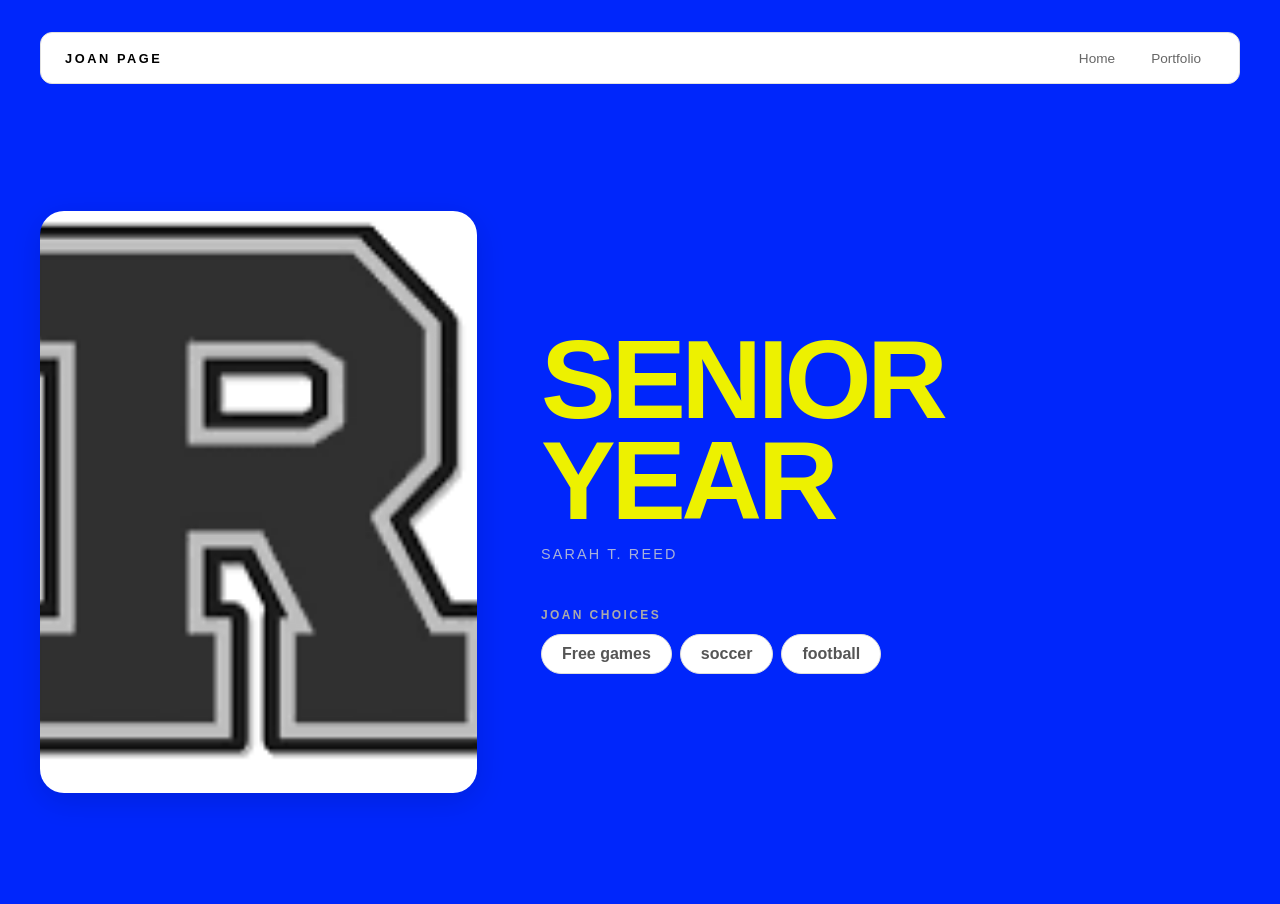
<file: index.html>
<!DOCTYPE html>
<html>

<head>
  <title> joan website</title>
  <link rel="stylesheet" href="style.css">
</head>

<body>
  <div id="all-contents">
    <nav>
      <h1>joan page</h1>
      <ul id="nav-ul">
        <li class="nav-li"><a href="index.html">Home</a></li>
        <li class="nav-li"><a href="portfolio.html">Portfolio</a></li>
      </ul>
    </nav>

    <main>
      <!-- All content goes here -->
      <div class="sidebar">

        <img class="sidebar-img" src="reed.png" />
      </div>


      <div class="content">

        <h2>senior year</h2>
        <p>Sarah T. reed </p>
        <div id="interests">
          <h3> joan Choices</h3>
          <ul>
            <li>Free games </li>
            <li>soccer </li>
            <li>football</li>        
          </ul>
        </div>
      </div>
    </main>
  </div>
</body>

</html>
</file>
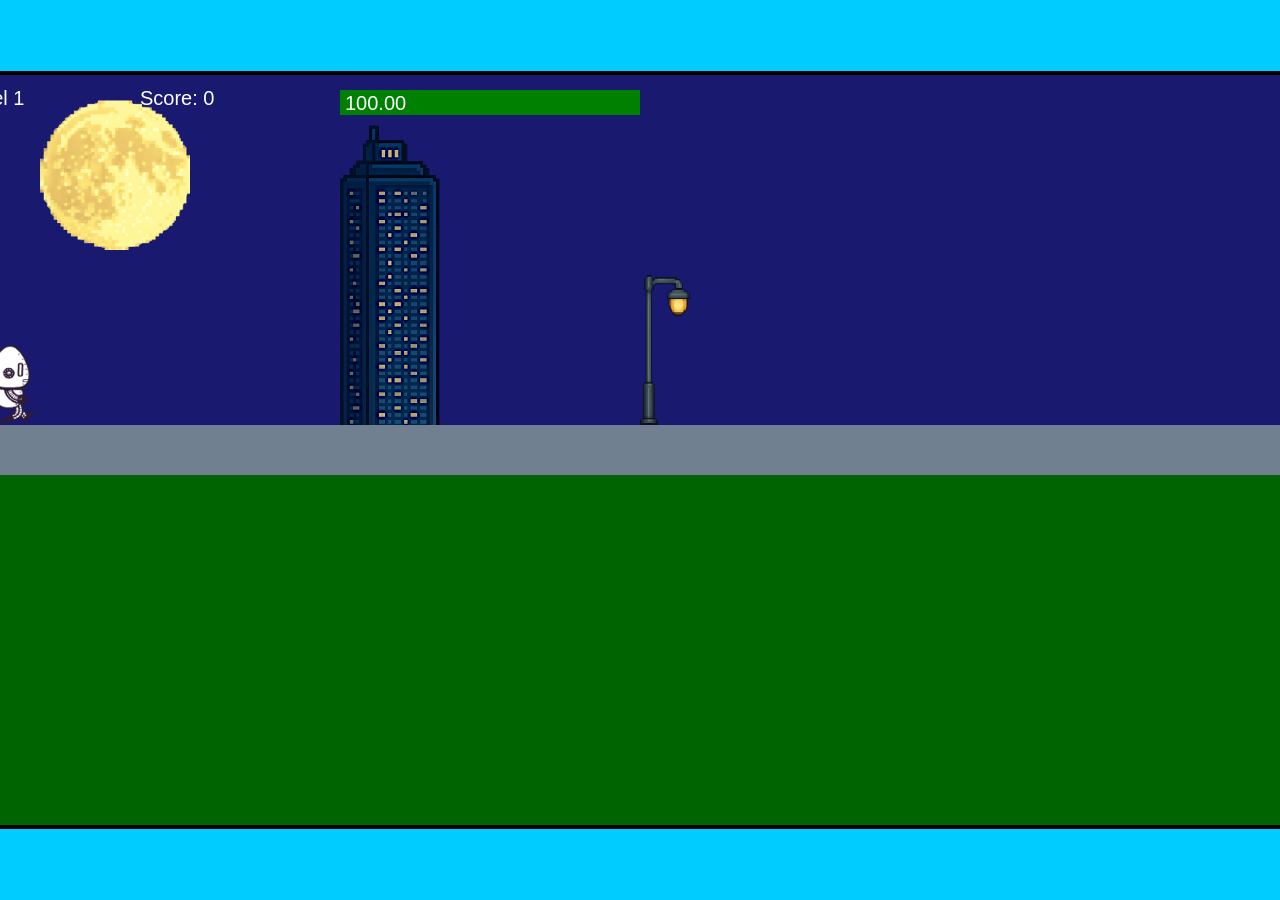
<file: fsd-projects/runtime/index.html>
<!DOCTYPE html>
<html lang="en">
  <head>
    <meta charset="UTF-8" />
    <meta name="viewport" content="width=device-width, initial-scale=1.0" />
    <title>Runtime Neo</title>
    <link rel="stylesheet" href="runtime.css" />
    <script src="https://code.jquery.com/jquery-3.1.0.js"></script>
    <script src="setup.js"></script>
    <script src="levels.js"></script>
    <script src="scenery.js"></script>
    <script src="student.js"></script>
    <script src="main.js"></script>
  </head>
  <body id="body">
    <canvas id="gameCanvas" width="1400" height="750"></canvas>
    <img id="player" src="images/halle.png" />
    <img id="projectile" src="images/projectile.png" />
    <img id="basicPlatform" src="images/interactable/basicPlatform.png" />
    <img id="spikes" src="images/interactable/spikes.png" />
    <img id="bug" src="images/interactable/bug.png" />
    <img id="healthUp" src="images/interactable/healthUp.png" />
    <img id="flag" src="images/interactable/flag.png" />
    <img id="moon" src="images/backgrounds/moon.png" />
    <img id="building" src="images/backgrounds/building.png" />
    <img id="lamp" src="images/backgrounds/lamp.png" />
  </body>
</html>
</file>
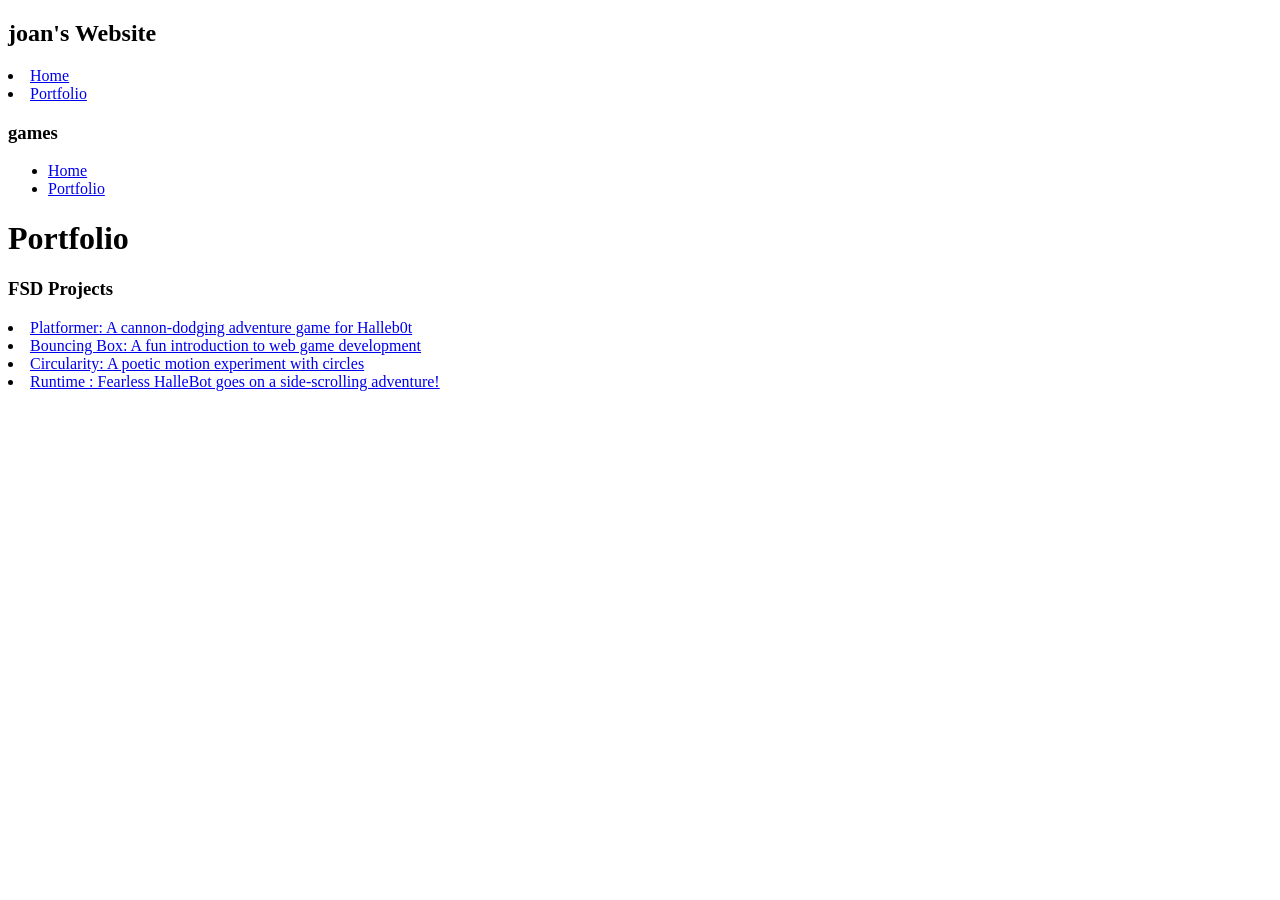
<file: portfolio.html>
<!DOCTYPE html>
<html>
  <head>
    <title>actividades</title>
  </head>

  <body>
    <!-- All content goes here -->
    <div id="all-contents">
      <div id="all-contents">
  <nav>
<h1>joan's Website</h1>
<ul id="nav-ul">

</ul>
<li class="nav-li">
  <a href="index.html">Home</a>
</li>
<li class="nav-li">
  <a href="portfolio.html">Portfolio</a>
</li>
<nav>
  <h1> games</h1>
  <ul id="nav-ul">
    <li class="nav-li">
      <a href="index.html">Home</a>
    </li>
    <li class="nav-li">
      <a href="portfolio.html">Portfolio</a>
    </li>
  </ul>
</nav>

  </nav>
<main>
  <div class="content">
    <h1>Portfolio</h1>
    <h3>FSD Projects</h3>
    <ul id="portfolio">

    </ul>
<li>
  <a href="fsd-projects/platformer/">Platformer: A cannon-dodging adventure game for Halleb0t</a>
</li>
<li>
  <a href="fsd-projects/bouncing-box/">Bouncing Box: A fun introduction to web game development</a>
</li>
<li>
  <a href="fsd-projects/circularity/">Circularity: A poetic motion experiment with circles</a>
</li>
<li>
 <a href="fsd-projects/runtime/">Runtime : Fearless HalleBot goes on a side-scrolling adventure!</a>
</li>

    <!-- ASD Projects will go here -->

  </div>
</main>


  <main>

  </main>
</div>

    </div>
  </body>
</html>
</file>
<file: style.css>
* {
  box-sizing: border-box;
}

body {
  margin: 0;
  background: #0026fb;
  color: #222;
  font-family: "Helvetica Neue", Arial, sans-serif;
}

#all-contents {
  max-width: 1500px;
  min-height: 100vh;
  margin: 0 auto;
  padding: 32px 40px;
}
main {
  display: grid;
  grid-template-columns: minmax(220px, 1fr) minmax(420px, 1.6fr);
  align-items: center;
  min-height: calc(100vh - 160px);
  gap: clamp(32px, 5vw, 80px);
}

.sidebar {
  width: 100%;
}

.content {
  display: flex;
  flex-direction: column;
  align-items: flex-start;
  gap: 12px;
}
h2 {
  margin: 0;
  font-size: clamp(4rem, 10vw, 7rem);
  line-height: 0.9;
  font-weight: 900;
  letter-spacing: -0.04em;
  text-transform: uppercase;
  color: #0000fe;
}

.content > p {
  margin: 0;
  color: #999;
  font-size: 0.9rem;
  text-transform: uppercase;
  letter-spacing: 0.15em;
  line-height: 1.4;
}
h2 {
  color: #edf100; /* bright accent */
}

.content p {
  color: #a8b2d8;
}

#interests {
  margin-top: 32px;
  width: 100%;
}

#interests h3 {
  margin: 0 0 12px;
  font-size: 0.75rem;
  font-weight: 700;
  text-transform: uppercase;
  letter-spacing: 0.2em;
  color: #aaa;
}

#interests ul {
  list-style: none;
  margin: 0;
  padding: 0;
  display: flex;
  flex-wrap: wrap;
  gap: 8px;
}

#interests li {
  color: #555;
  font-size: 1rem;
  font-weight: 600;
  padding: 10px 20px;
  background: #fff;
  border: 1px solid #ddd;
  border-radius: 100px;
  transition:
    background 0.25s ease,
    color 0.25s ease,
    transform 0.25s ease;
  cursor: default;
}

#interests li:hover {
  background: #000;
  color: #fff;
  border-color: #000;
  transform: translateY(-2px);
}


.sidebar-img {
  width: 100%;
  max-width: 760px;
  aspect-ratio: 3 / 4;
  object-fit: cover;
  display: block;
  border-radius: 16px;
  filter: grayscale(100%);
  box-shadow: 0 8px 30px rgba(0, 0, 0, 0.12);
  transition:
    filter 0.4s ease,
    transform 0.4s ease,
    box-shadow 0.4s ease;
}

.sidebar-img:hover {
  filter: grayscale(0%);
  transform: translateY(-4px);
  box-shadow: 0 16px 40px rgba(0, 0, 0, 0.18);
}
.sidebar-img {
  width: 100%;
  max-width: 760px;
  aspect-ratio: 3 / 4;
  object-fit: cover;
  display: block;
  border-radius: 24px;
  box-shadow: 0 8px 30px rgba(0, 0, 0, 0.12);
}
nav {
  display: flex;
  justify-content: space-between;
  align-items: center;
  margin-bottom: 48px;
  padding: 16px 24px;
  background: #fff;
  border: 1px solid #e0e0e0;
  border-radius: 12px;
}

nav h1 {
  margin: 0;
  font-size: 0.8rem;
  font-weight: 700;
  text-transform: uppercase;
  letter-spacing: 0.2em;
  color: #000;
}

#nav-ul {
  list-style: none;
  display: flex;
  gap: 8px;
  margin: 0;
  padding: 0;
}

.nav-li a {
  color: #666;
  text-decoration: none;
  font-size: 0.85rem;
  font-weight: 500;
  padding: 6px 14px;
  border-radius: 8px;
  transition:
    background 0.25s ease,
    color 0.25s ease;
}

.nav-li a:hover {
  background: #000000;
  color: #fff;
}
/* Portfolio styles */
.content h1 {
  color: rgba(255, 254, 254, 0.923);
}

#portfolio {
  list-style: none;
  margin: 0;
  padding: 0;
  width: 100%;
  display: flex;
  flex-direction: column;
  gap: 8px;
}

#portfolio li {
  border-radius: 12px;
  overflow: hidden;
}

#portfolio a {
  display: flex;
  justify-content: space-between;
  align-items: center;
  text-decoration: none;
  color: #444;
  padding: 16px 20px;
  font-size: 1.1rem;
  font-weight: 500;
  background: #05006a;
  border: 1px solid #3803b3;
  border-radius: 12px;
  transition: background 0.25s ease, color 0.25s ease, transform 0.25s ease;
}

#portfolio a:hover {
  background: #e30404;
  color: #0a11ea;
  transform: translateX(4px);
}

#portfolio a::after {
  content: "->";
  font-size: 0.85rem;
  opacity: 0.4;
  transition: opacity 0.25s ease;
  white-space: nowrap;
}

#portfolio a:hover::after {
  opacity: 1;
}
</file>
<file: fsd-projects/runtime/runtime.css>
/* runtime.css */
/* Styles for Runtime Neo auto-runner game */

img {
  display: none;
}

#gameCanvas {
  position: absolute;
  border: 4px solid #000;
  top: 50%;
  left: 50%;
  transform: translate(-50%, -50%);
}

body {
  margin: 0;
  background-color: #00ccff;
  font-family: Arial, sans-serif;
  text-align: center;
  overflow: hidden;
}
</file>
